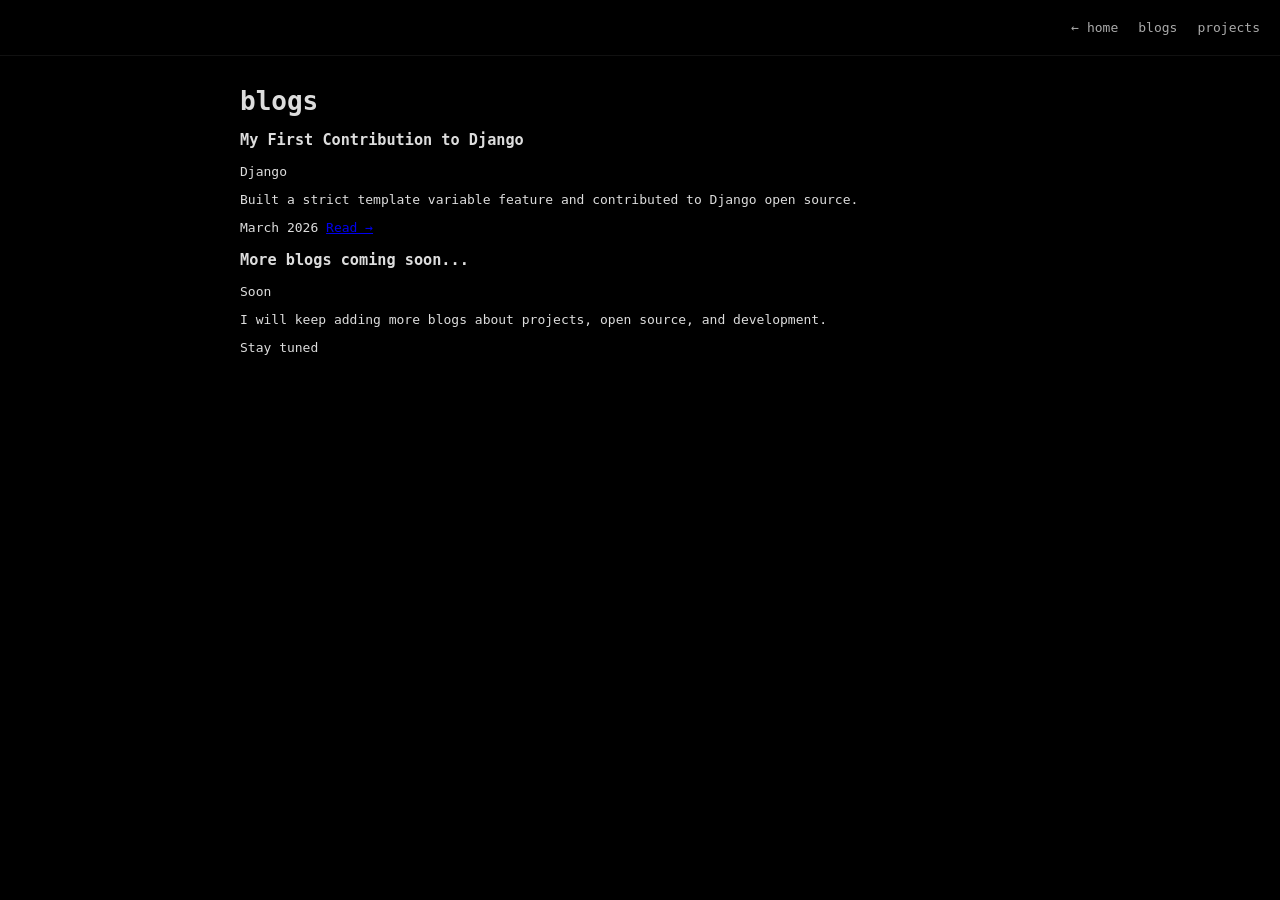
<file: blogs.html>
<!DOCTYPE html>
<html>
<head>

<title>Blogs</title>
<link rel="stylesheet" href="style.css">

</head>

<body>

<div class="navbar">
<a href="index.html">← home</a>
<a href="blogs.html">blogs</a>
<a href="projects.html">projects</a>
</div>

<div class="container">

<h1 class="title">blogs</h1>

<!-- BLOG CARD 1 -->

<div class="project-card">

<div class="card-top">
<h3>My First Contribution to Django </h3>
<span class="tag">Django</span>
</div>

<p>
Built a strict template variable feature and contributed to Django open source.
</p>

<div class="card-bottom">
<span class="date">March 2026</span>
<a href="django-blog.html" class="read-btn">Read →</a>
</div>

</div>

<!-- BLOG CARD 2 (FUTURE READY) -->

<div class="project-card">

<div class="card-top">
<h3>More blogs coming soon...</h3>
<span class="tag">Soon</span>
</div>

<p>
I will keep adding more blogs about projects, open source, and development.
</p>

<div class="card-bottom">
<span class="date">Stay tuned</span>
</div>

</div>

</div>

</body>
</html>
</file>
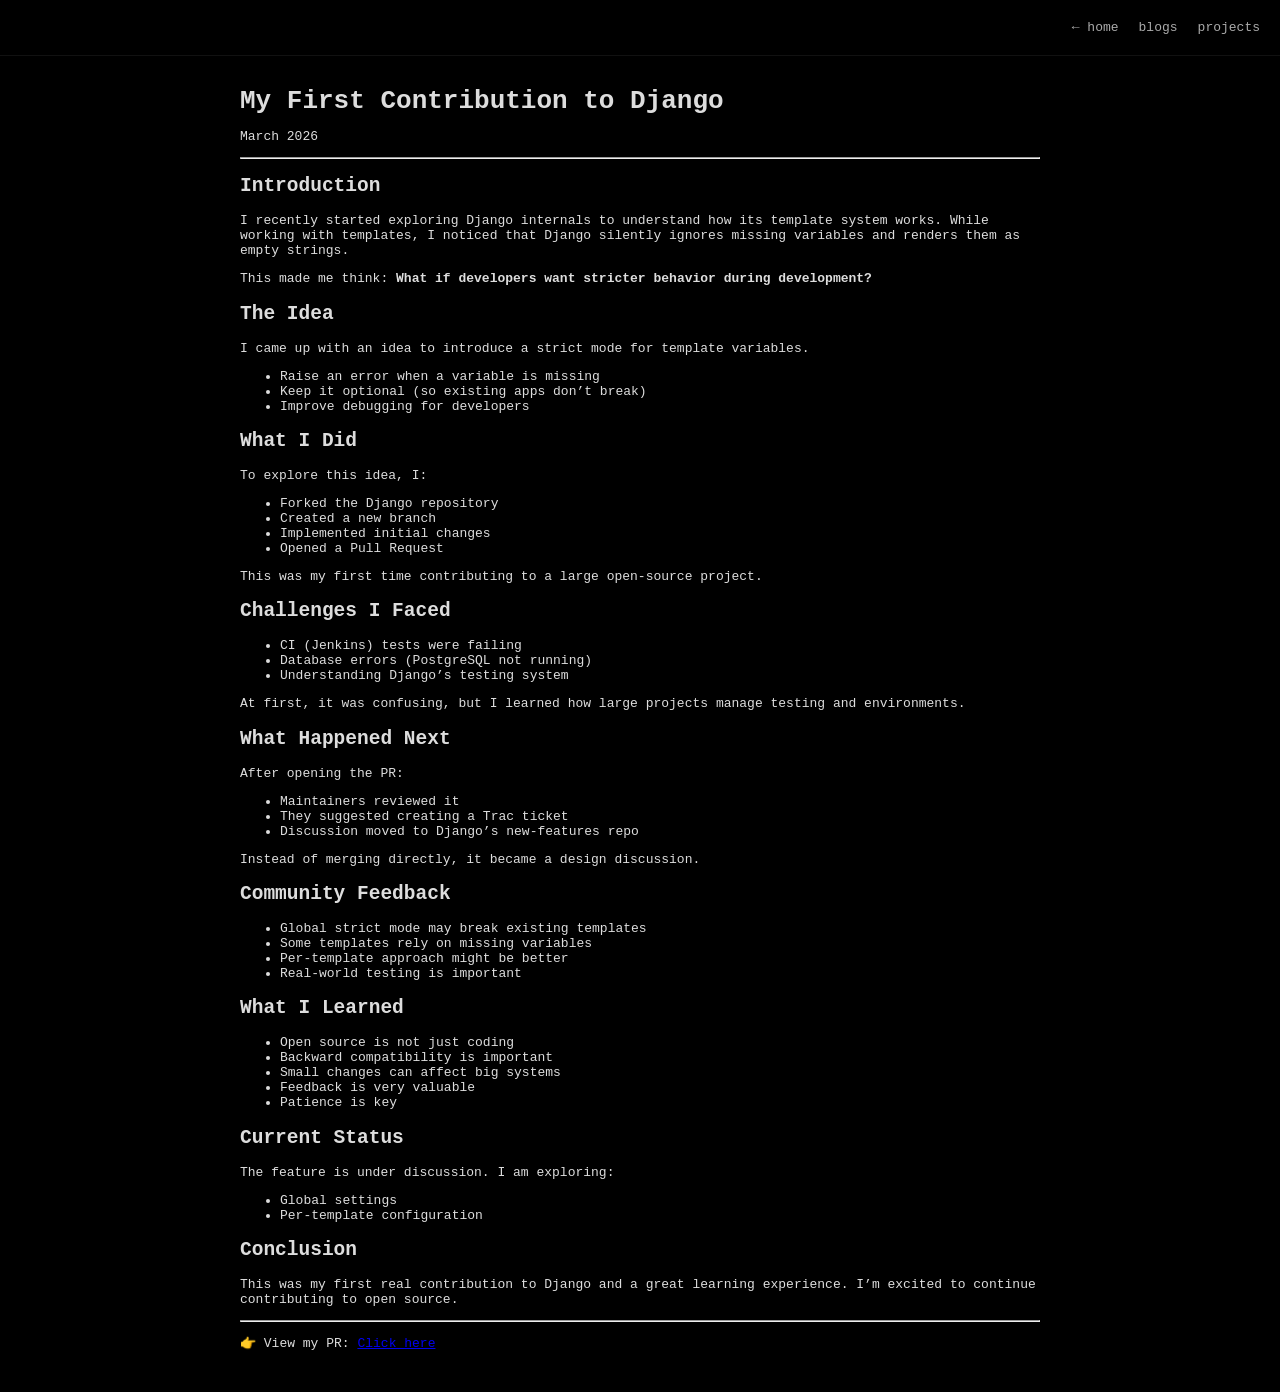
<file: django-blog.html>
<!DOCTYPE html>
<html lang="en">
<head>

<meta charset="UTF-8">
<meta name="viewport" content="width=device-width, initial-scale=1.0">

<title>Django Contribution</title>

<link rel="stylesheet" href="style.css">

</head>

<body>

<div class="navbar">
<a href="index.html">← home</a>
<a href="blogs.html">blogs</a>
<a href="projects.html">projects</a>
</div>

<div class="container">

<h1 class="title">
My First Contribution to Django 
</h1>

<p class="date">March 2026</p>

<hr>

<!-- INTRO -->

<h2> Introduction</h2>

<p>
I recently started exploring Django internals to understand how its template system works.
While working with templates, I noticed that Django silently ignores missing variables and renders them as empty strings.
</p>

<p>
This made me think:
<b>What if developers want stricter behavior during development?</b>
</p>

<!-- IDEA -->

<h2> The Idea</h2>

<p>
I came up with an idea to introduce a strict mode for template variables.
</p>

<ul>
<li>Raise an error when a variable is missing</li>
<li>Keep it optional (so existing apps don’t break)</li>
<li>Improve debugging for developers</li>
</ul>

<!-- WHAT I DID -->

<h2> What I Did</h2>

<p>
To explore this idea, I:
</p>

<ul>
<li>Forked the Django repository</li>
<li>Created a new branch</li>
<li>Implemented initial changes</li>
<li>Opened a Pull Request</li>
</ul>

<p>
This was my first time contributing to a large open-source project.
</p>

<!-- CHALLENGES -->

<h2> Challenges I Faced</h2>

<ul>
<li>CI (Jenkins) tests were failing</li>
<li>Database errors (PostgreSQL not running)</li>
<li>Understanding Django’s testing system</li>
</ul>

<p>
At first, it was confusing, but I learned how large projects manage testing and environments.
</p>

<!-- WHAT NEXT -->

<h2> What Happened Next</h2>

<p>
After opening the PR:
</p>

<ul>
<li>Maintainers reviewed it</li>
<li>They suggested creating a Trac ticket</li>
<li>Discussion moved to Django’s new-features repo</li>
</ul>

<p>
Instead of merging directly, it became a design discussion.
</p>

<!-- FEEDBACK -->

<h2> Community Feedback</h2>

<ul>
<li>Global strict mode may break existing templates</li>
<li>Some templates rely on missing variables</li>
<li>Per-template approach might be better</li>
<li>Real-world testing is important</li>
</ul>

<!-- LEARNING -->

<h2> What I Learned </h2>

<ul>
<li>Open source is not just coding</li>
<li>Backward compatibility is important</li>
<li>Small changes can affect big systems</li>
<li>Feedback is very valuable</li>
<li>Patience is key</li>
</ul>

<!-- STATUS -->

<h2> Current Status</h2>

<p>
The feature is under discussion. I am exploring:
</p>

<ul>
<li>Global settings</li>
<li>Per-template configuration</li>
</ul>

<!-- CONCLUSION -->

<h2> Conclusion</h2>

<p>
This was my first real contribution to Django and a great learning experience.
I’m excited to continue contributing to open source.
</p>

<hr>

<!-- GITHUB LINK -->

<p>
👉 View my PR:
<a href="https://github.com/django/django/pull/20772" target="_blank">
Click here
</a>
</p>

</div>

</body>
</html>
</file>
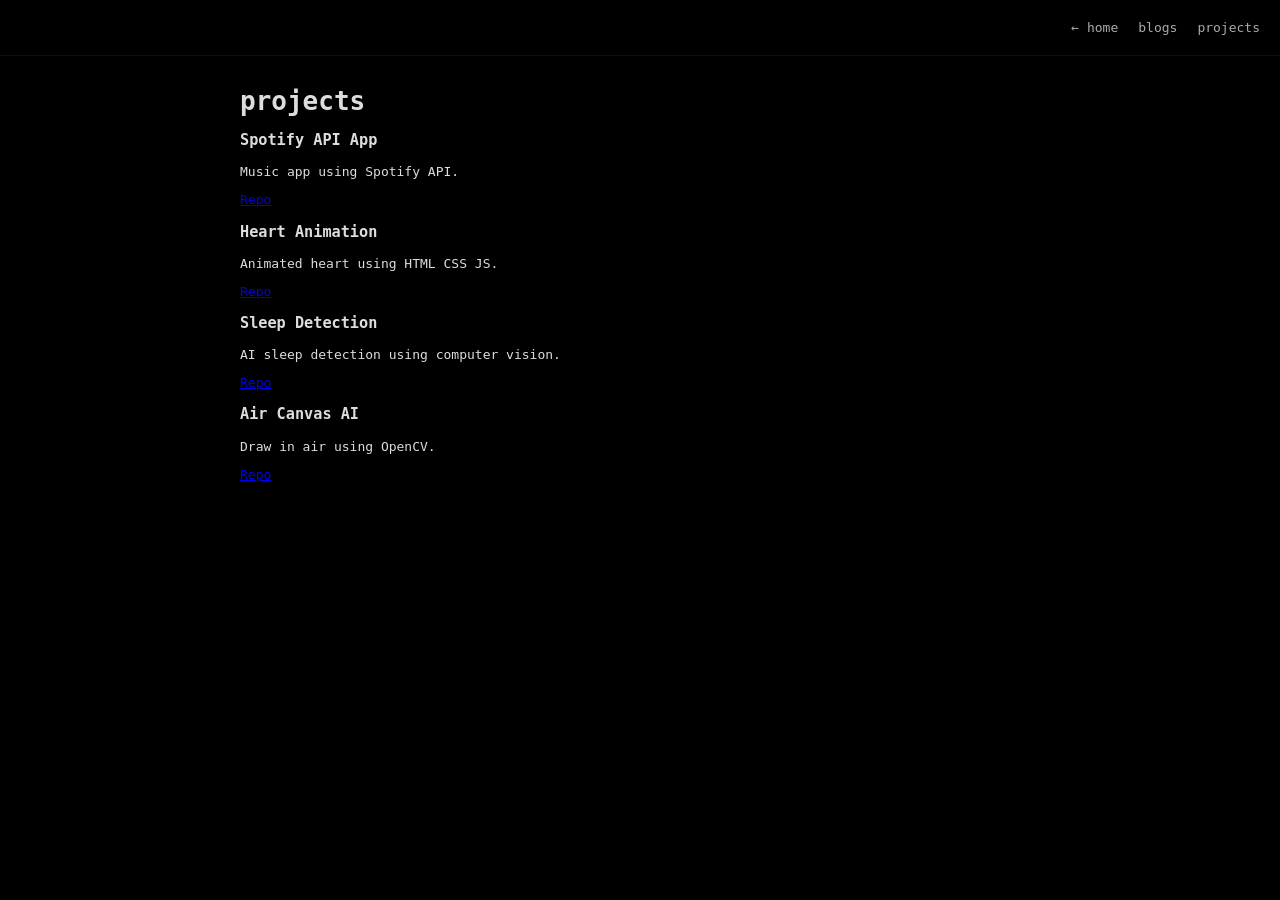
<file: projects.html>
<!DOCTYPE html>
<html lang="en">
<head>

<meta charset="UTF-8">
<meta name="viewport" content="width=device-width, initial-scale=1.0">

<title>Projects</title>

<link rel="stylesheet" href="style.css">

</head>

<body>

<div class="navbar">
<a href="index.html">← home</a>
<a href="blogs.html">blogs</a>
<a href="projects.html">projects</a>
</div>

<div class="container">

<h1 class="title">projects</h1>

<!-- PROJECT 1 -->
<div class="project-card">
<div class="card-top">
<h3>Spotify API App</h3>
<span class="live green"></span>
</div>
<p>Music app using Spotify API.</p>
<a href="https://github.com/keranbyge" target="_blank">Repo</a>
</div>

<!-- PROJECT 2 -->
<div class="project-card">
<div class="card-top">
<h3>Heart Animation</h3>
<span class="live green"></span>
</div>
<p>Animated heart using HTML CSS JS.</p>
<a href="https://github.com/keranbyge" target="_blank">Repo</a>
</div>

<!-- PROJECT 3 -->
<div class="project-card">
<div class="card-top">
<h3>Sleep Detection</h3>
<span class="live orange"></span>
</div>
<p>AI sleep detection using computer vision.</p>
<a href="https://github.com/keranbyge" target="_blank">Repo</a>
</div>

<!-- PROJECT 4 -->
<div class="project-card">
<div class="card-top">
<h3>Air Canvas AI</h3>
<span class="live green"></span>
</div>
<p>Draw in air using OpenCV.</p>
<a href="https://github.com/keranbyge" target="_blank">Repo</a>
</div>

</div>

</body>
</html>
</file>
<file: style.css>
body{
background:#000;
color:#ddd;
font-family:monospace;
margin:0;
}

/* NAVBAR */
.navbar{
display:flex;
justify-content:flex-end;
gap:20px;
padding:20px;
border-bottom:1px solid #111;
}

.navbar a{
color:#aaa;
text-decoration:none;
}

/* CONTAINER */
.container{
max-width:800px;
margin:auto;
padding:20px;
}

/* HERO */
.cover img{
width:100%;
height:200px;
object-fit:cover;
border-radius:16px;
filter:brightness(0.6);
}

.hero-content{
margin-top:-40px;
padding:0 10px;
}

.dp{
width:80px;
height:80px;
border-radius:50%;
border:3px solid #000;
margin-top:-40px;
}

h1{
margin:10px 0 5px;
}

.tagline{
color:#aaa;
font-size:14px;
}

.socials{
display:flex;
gap:15px;
margin:10px 0;
}

.socials a{
color:#aaa;
font-size:18px;
}

.socials a:hover{
color:#fff;
}

.bio{
color:#bbb;
line-height:1.6;
font-size:14px;
}

/* SECTION */
.section-title{
margin-top:40px;
color:#eee;
}

.section-header{
display:flex;
justify-content:space-between;
align-items:center;
margin-top:40px;
}

/* CARDS */
.card{
border:1px solid #222;
padding:20px;
border-radius:15px;
margin-top:20px;
background:#050505;
}

/* SKILLS */
.skills-wrapper{
overflow:hidden;
display:flex;
flex-direction:column;
gap:12px;
margin-top:15px;
}

.skills-track{
display:flex;
gap:12px;
width:max-content;
}

.skill{
border:1px solid #333;
padding:6px 12px;
border-radius:8px;
background:#0a0a0a;
font-size:13px;
white-space:nowrap;
}

/* ANIMATION */
.skills-track.left{
animation:scrollLeft 20s linear infinite;
}

.skills-track.right{
animation:scrollRight 20s linear infinite;
}

@keyframes scrollLeft{
0%{transform:translateX(0);}
100%{transform:translateX(-50%);}
}

@keyframes scrollRight{
0%{transform:translateX(-50%);}
100%{transform:translateX(0);}
}

/* GITHUB */
.github{
width:100%;
margin-top:20px;
}

/* TERMINAL */
.terminal{
margin-top:40px;
padding:20px;
border-left:2px solid #333;
color:#aaa;
}
.cover{
position:relative;
z-index:1;
}

.hero-content{
position:relative;
z-index:2;
}

.dp{
position:relative;
z-index:3;
}
</file>
